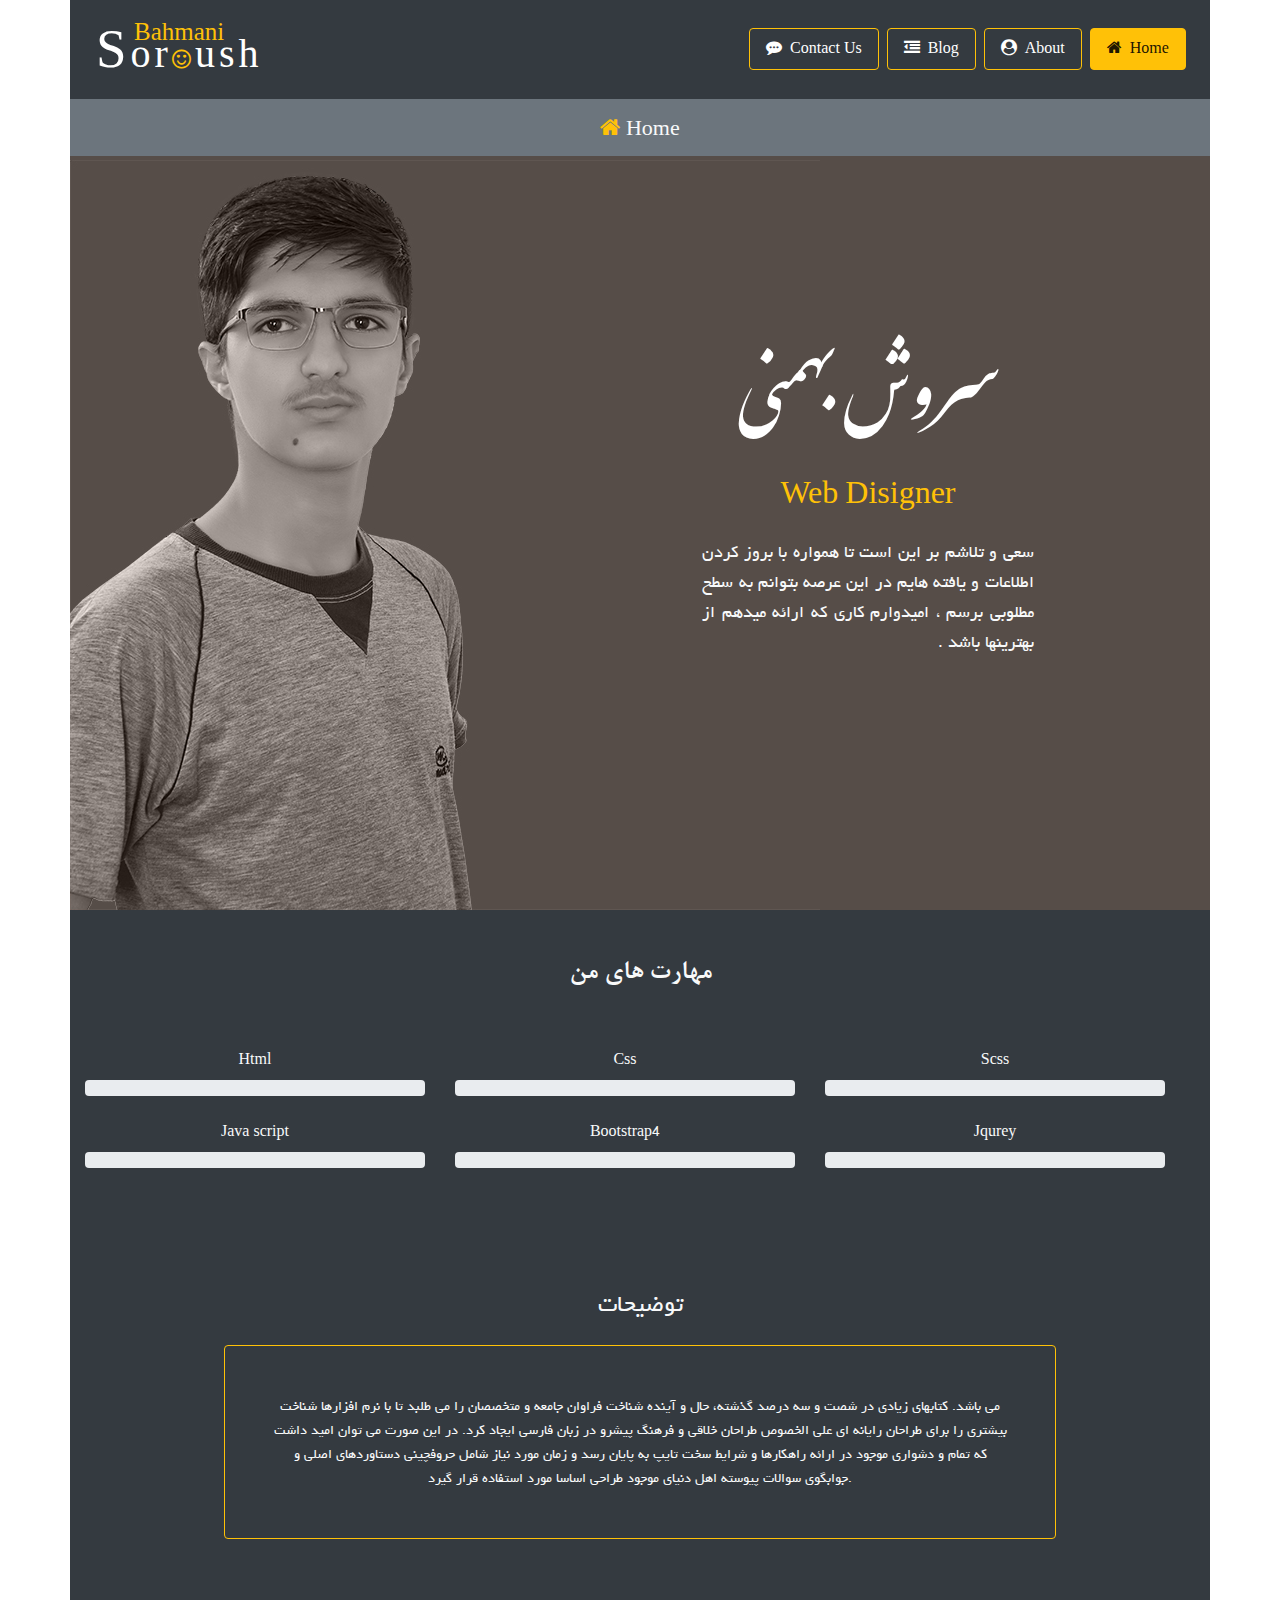
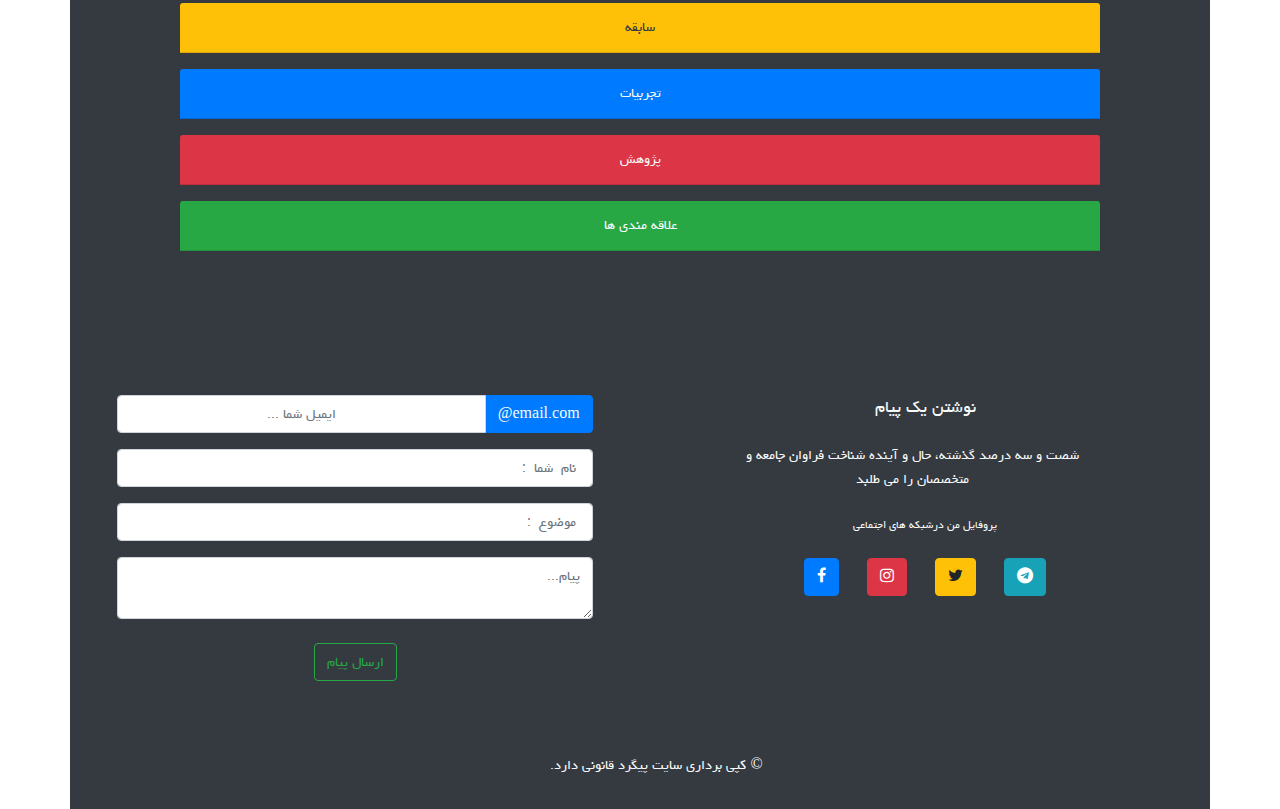
<file: index.html>
<!DOCTYPE html>
<html lang="en">

<head>
    <meta charset="UTF-8">
    <meta name="viewport" content="width=device-width, initial-scale=1.0">
    <meta http-equiv="X-UA-Compatible" content="ie=edge">
    <meta http-equiv="refresh" content="100">
    <link rel="stylesheet" href="css/bootstrap.css">
    <link rel="stylesheet" href="css/font-awesome.css">
    <link rel="stylesheet" href="css/style.css">
    <link rel="icon" href="img/home icon.jpg" type="image/x-icon">
    <script src="js/jquery-2.1.4.min.js"></script>
    <script src="js/style.js"></script>
    <script src="js/ajax.js"></script>
    <script src="js/bootstrap.bundle.min.js"></script>
    <script src="js/pepoper.js"></script>
    <title>خانه</title>
</head>

<body>
    <div class="container">

        <!-- ---- start-------- nav ------------- -->
        <div class=" navrow fixed-top ">
            <nav class="navbar navbar-expand-md bg-dark navbar-light">
                <button class="navbar-toggler bg-light ml-2 color-icon-hambarger" data-toggle="collapse" data-target="#soso1">
                        <span class="navbar-toggler-icon "></span>
                    </button>
                <span class="nav-icon">
                <span class="n-c-icon-8">Bahmani</span>
                <span class="n-c-icon-1">S</span>
                <span class="n-c-icon-2">o</span>
                <span class="n-c-icon-3">r</span>
                <span class="n-c-icon-4 fa fa-smile-o"></span>
                <span class="n-c-icon-5">u</span>
                <span class="n-c-icon-6">s</span>
                <span class="n-c-icon-7">h</span>
                </span>
                <div id="soso1" class="collapse navbar-collapse nav">
                    <ul class="navbar-nav nav-1 ">
                        <li class="nav-item mr-2"><a href="index.html" class="nav-link btn btn-outline-warning pr-3 pl-3  active">Home &nbsp;<i class="fa fa-home "></i></a></li>
                        <li class="nav-item mr-2"><a href="html/darbarh.html" class="nav-link btn btn-outline-warning text-white  pr-3 pl-3">About &nbsp;<i class="fa fa-user-circle"></i> </a></li>
                        <li class="nav-item mr-2"><a href="html/blog.html" class="nav-link btn btn-outline-warning text-white  pr-3 pl-3">Blog &nbsp;<i class="fa fa-dedent"></i></a></li>
                        <li class="nav-item mr-2"><a href="html/tamas.html" class="nav-link btn btn-outline-warning text-white  pr-3 pl-3">Contact Us &nbsp;<i class="fa fa-commenting"></i></a> </li>
                    </ul>
                </div>
            </nav>
            <ul class="breadcrumb justify-content-center bg-secondary rounded-0 breadcrumb1 ">
                <li class="breadcrumb-item"><a href="index.html" class="breadcrumb1-1 text-light">Home <i class="fa fa-home text-warning"></i></a></li>
            </ul>
        </div>

        <!-- ---- end-------- nav ------------- -->
        <!-- ---- start ------- text in header ----------- -->
        <div class="row header">
            <div class="col-lg-12 col-md-12 col-sm-12 header1">
                <div class=" header2">
                    <h1 class="text-center text-white">سروش بهمنی </h1>
                    <h3 class="text-center text-warning">Web Disigner</h3>
                    <p class="text-justify text-light">
                        سعی و تلاشم بر این است تا همواره با بروز کردن اطلاعات و یافته هایم در این عرصه بتوانم به سطح مطلوبی برسم ، امیدوارم کاری که ارائه میدهم از بهترینها باشد .
                    </p>
                </div>
            </div>
        </div>
        <!-- ---- end ------- text in header ----------- -->
        <!-- ---- start ---------- progress ------------ -->
        <div class="row bg-dark ">
            <h3 class="col-lg-12 col-md-12 col-sm-12 pt-5 pb-5 text-center text-light progress-header"> مهارت های من</h3>

            <div class="row col-lg-12 col-md-12 col-sm-12 pb-5 ">

                <div class=" col-lg-4 col-md-6 col-sm-12 pb-4">
                    <div class="text-center pb-2 text-light"> Html </div>
                    <div class="progress">
                        <div class="progress-bar progress-bar-striped bg-info" style="width: 0; color: black;  font-weight: bolder;font-size: 13px;" id="pp1"> 100%</div>
                    </div>
                </div>
                <div class=" col-lg-4 col-md-6 col-sm-12 pb-4">
                    <div class="text-center pb-2 text-light"> Css</div>
                    <div class="progress">
                        <div class="progress-bar progress-bar-striped progress-bar-animated bg-info" style="width: 0; color: black;  font-weight: bolder;font-size: 13px;" id="pp2"> 95%</div>
                    </div>
                </div>
                <div class="  col-lg-4 col-md-6 col-sm-12  pb-4">
                    <div class="text-center pb-2 text-light"> Scss </div>
                    <div class="progress">
                        <div class="progress-bar progress-bar-striped progress-bar-animated bg-info" style="width: 0; color: black;  font-weight: bolder;font-size: 13px;" id="pp3">90%</div>
                    </div>
                </div>
                <div class=" col-lg-4 col-md-6 col-sm-12  pb-4">
                    <div class="text-center pb-2 text-light"> Java script</div>
                    <div class="progress">
                        <div class="progress-bar progress-bar-striped progress-bar-animated bg-info" style="width: 0; color: black;  font-weight: bolder;font-size: 13px;" id="pp4"> 80%</div>
                    </div>
                </div>
                <div class=" col-lg-4 col-md-6 col-sm-12  pb-4">
                    <div class="text-center pb-2 text-light"> Bootstrap4 </div>
                    <div class="progress">
                        <div class="progress-bar progress-bar-striped bg-info " style="width: 0; color: black;  font-weight: bolder;font-size: 13px;" id="pp5"> 100%</div>
                    </div>
                </div>
                <div class=" col-lg-4 col-md-6 col-sm-12  pb-4">
                    <div class="text-center pb-2 text-light"> Jqurey </div>
                    <div class="progress">
                        <div class="progress-bar progress-bar-striped progress-bar-animated bg-info" style="width: 0; color: black;  font-weight: bolder;font-size: 13px;" id="pp6"> 60%</div>
                    </div>
                </div>
            </div>
        </div>
        <!-- ---- end ---------- progress ------------ -->

        <!-- ---- start ---------- content1 ------------ -->
        <div class="row bg-dark pb-5">
            <div class=" col-lg-12 col-md-12 col-sm-12 text-light">
                <h3 class=" text-center pt-5 pb-3"> توضیحات</h3>
                <p class="text-center pl-5 pr-5 pb-5 pt-5 border border-warning rounded w-75 mx-auto"> می باشد. کتابهای زیادی در شصت و سه درصد گذشته، حال و آینده شناخت فراوان جامعه و متخصصان را می طلبد تا با نرم افزارها شناخت بیشتری را برای طراحان رایانه ای علی الخصوص طراحان خلاقی و فرهنگ پیشرو در زبان فارسی ایجاد کرد. در این صورت می توان
                    امید داشت که تمام و دشواری موجود در ارائه راهکارها و شرایط سخت تایپ به پایان رسد و زمان مورد نیاز شامل حروفچینی دستاوردهای اصلی و جوابگوی سوالات پیوسته اهل دنیای موجود طراحی اساسا مورد استفاده قرار گیرد.
                </p>
            </div>
            <!-- ---- start----- content2 ------------ -->
            <div class="col-lg-10 col-md-12 col-sm-12 mx-auto mt-5">
                <div class="card-header bg-warning  mx-auto">
                    <a href="#s0" data-toggle="collapse" class="btn text-dark w-100"> سابقه </a>
                </div>
                <div class="collapse  mx-auto w-100" id="s0">
                    <div class="card-body bg-light ">
                        می باشد. کتابهای زیادی در شصت و سه درصد گذشته، حال و آینده شناخت فراوان جامعه و متخصصان را می طلبد تا با نرم افزارها شناخت بیشتری را برای طراحان رایانه ای علی الخصوص طراحان خلاقی و فرهنگ پیشرو در زبان فارسی ایجاد کرد. در این صورت می توان امید داشت که
                        تمام و دشواری موجود در ارائه راهکارها و شرایط سخت تایپ به پایان رسد و زمان مورد نیاز شامل حروفچینی دستاوردهای اصلی و جوابگوی سوالات پیوسته اهل دنیای موجود طراحی اساسا مورد استفاده قرار گیرد. </div>
                </div>
            </div>
            <div class="col-lg-10 col-md-12 col-sm-12 mx-auto mt-3">
                <div class="card-header bg-primary mx-auto">
                    <a href="#s1" data-toggle="collapse" class="btn text-light w-100"> تجربیات </a>
                </div>
                <div class="collapse  mx-auto w-100" id="s1">
                    <div class="card-body bg-light ">
                        می باشد. کتابهای زیادی در شصت و سه درصد گذشته، حال و آینده شناخت فراوان جامعه و متخصصان را می طلبد تا با نرم افزارها شناخت بیشتری را برای طراحان رایانه ای علی الخصوص طراحان خلاقی و فرهنگ پیشرو در زبان فارسی ایجاد کرد. در این صورت می توان امید داشت که
                        تمام و دشواری موجود در ارائه راهکارها و شرایط سخت تایپ به پایان رسد و زمان مورد نیاز شامل حروفچینی دستاوردهای اصلی و جوابگوی سوالات پیوسته اهل دنیای موجود طراحی اساسا مورد استفاده قرار گیرد. </div>
                </div>
            </div>
            <div class="col-lg-10 col-md-12 col-sm-12  mx-auto mt-3">
                <div class="card-header bg-danger mx-auto">
                    <a href="#s2" data-toggle="collapse" class="btn text-light w-100"> پژوهش </a>
                </div>
                <div class="collapse mx-auto w-100" id="s2">
                    <div class="card-body bg-light ">
                        می باشد. کتابهای زیادی در شصت و سه درصد گذشته، حال و آینده شناخت فراوان جامعه و متخصصان را می طلبد تا با نرم افزارها شناخت بیشتری را برای طراحان رایانه ای علی الخصوص طراحان خلاقی و فرهنگ پیشرو در زبان فارسی ایجاد کرد. در این صورت می توان امید داشت که
                        تمام و دشواری موجود در ارائه راهکارها و شرایط سخت تایپ به پایان رسد و زمان مورد نیاز شامل حروفچینی دستاوردهای اصلی و جوابگوی سوالات پیوسته اهل دنیای موجود طراحی اساسا مورد استفاده قرار گیرد. </div>
                </div>
            </div>
            <div class="col-lg-10 col-md-12 col-sm-12 mx-auto mt-3">
                <div class="card-header bg-success mx-auto">
                    <a href="#s3" data-toggle="collapse" class="btn text-light w-100"> علاقه مندی ها </a>
                </div>
                <div class="collapse  mx-auto w-100" id="s3">
                    <div class="card-body bg-light ">
                        می باشد. کتابهای زیادی در شصت و سه درصد گذشته، حال و آینده شناخت فراوان جامعه و متخصصان را می طلبد تا با نرم افزارها شناخت بیشتری را برای طراحان رایانه ای علی الخصوص طراحان خلاقی و فرهنگ پیشرو در زبان فارسی ایجاد کرد. در این صورت می توان امید داشت که
                        تمام و دشواری موجود در ارائه راهکارها و شرایط سخت تایپ به پایان رسد و زمان مورد نیاز شامل حروفچینی دستاوردهای اصلی و جوابگوی سوالات پیوسته اهل دنیای موجود طراحی اساسا مورد استفاده قرار گیرد. </div>
                </div>
            </div>
        </div>
        <!-- ---- start----- content2 ------------ -->
        <!-- ---- start ------------ footer -------------- -->
        <div class="row text-light ">
            <div class="col-lg-6 col-md-6 col-sm-12 content4-box1 pt-5 bg-dark mx-auto">
                <form class=" pt-5 pb-5">
                    <div class="form pb-3">
                        <div class="input-group mb-3">
                            <input type="text" class="form-control text-center" placeholder=" ... ایمیل شما ">
                            <div class="input-group-append">
                                <span class="input-group-text bg-primary border-primary text-light">@email.com</span>
                            </div>
                        </div>
                        <input type="text" class="form-control text-right mb-3 " placeholder=" :  نام  شما ">
                        <input type="text" class="form-control text-right " placeholder=" :  موضوع ">
                    </div>
                    <div class="form">
                        <textarea class="form-control text-right " placeholder=" ...پیام"></textarea>
                    </div>
                    <button class="btn btn-outline-success d-block mx-auto mt-4 mb-4">ارسال پیام</button>
                </form>
            </div>

            <!-- ----end---------- footer---------------- -->
            <div class="col-lg-6 col-md-6 col-sm-12 content4-box2 bg-dark pt-5">
                <h5 class="text-center  pt-5 ">نوشتن یک پیام </h5>
                <p class="col-10 text-center ml-3 pl-lg-5  pt-3">
                    شصت و سه درصد گذشته، حال و آینده شناخت فراوان جامعه و متخصصان را می طلبد
                </p>
                <p class="small text-center pt-2">پروفایل من درشبکه های اجتماعی</p>
                <div class="d-flex justify-content-around w-50 mx-auto mt-4 mb-5">
                    <button class="btn btn-primary "><i class="fa fa-facebook"></i></button>
                    <button class="btn btn-danger "><i class="fa fa-instagram"></i></button>
                    <button class="btn btn-warning "><i class="fa fa-twitter"></i></button>
                    <button class="btn btn-info "><i class="fa fa-telegram"></i></button>
                </div>
            </div>
        </div>
        <!-- ---- end ------------ footer -------------- -->
        <!-- ---- start ------------ footer -------------- -->
        <div class="row bg-dark text-light footer">
            <p class=" col-lg-12 col-md-12 col-sm-12 pb-3 pl-5  text-center"> &copy; کپی برداری سایت پیگرد قانونی دارد.</p>
        </div>
        <!-- ---- end ------------ footer -------------- -->
    </div>
</body>

</html>
</file>
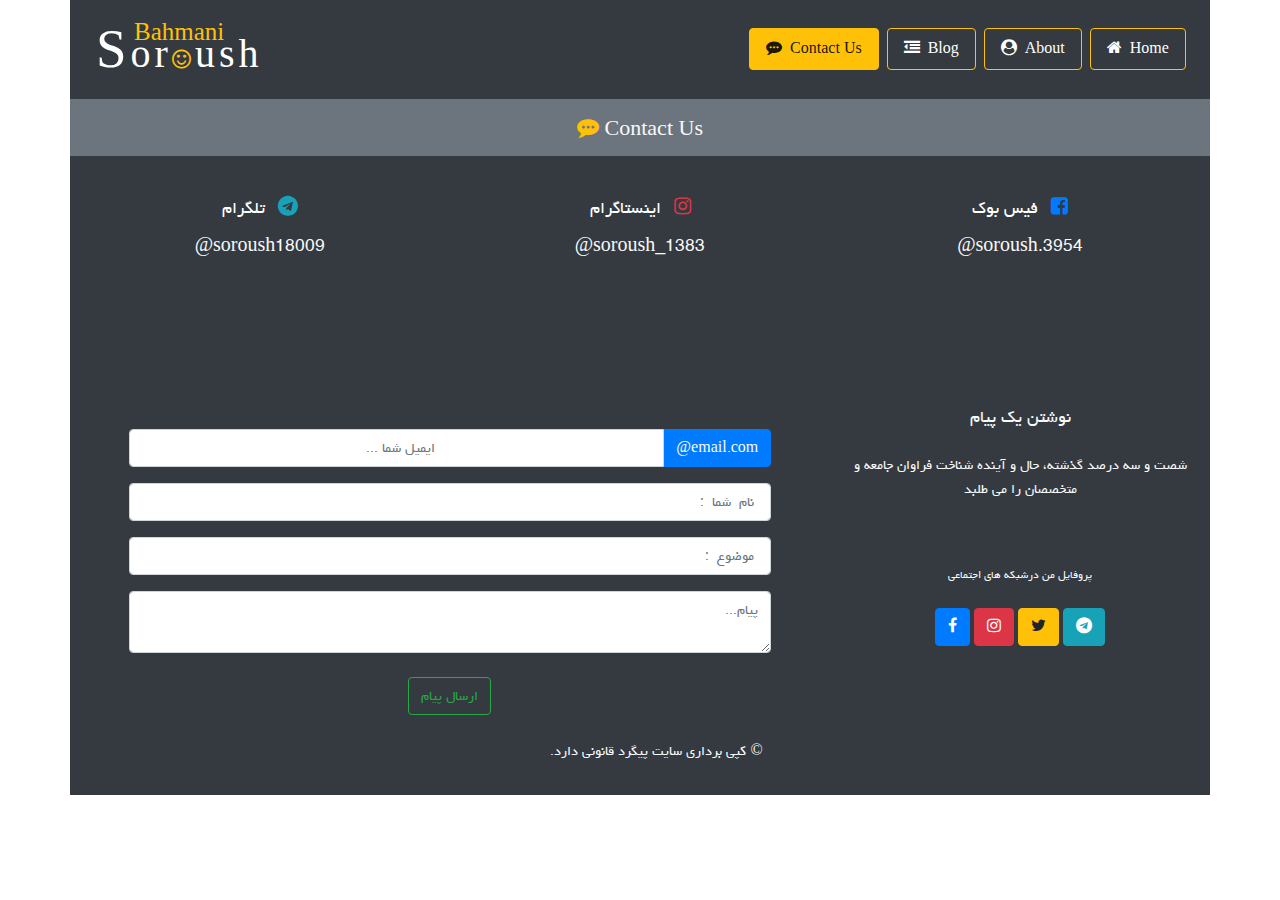
<file: html/tamas.html>
<!DOCTYPE html>
<html lang="en">

<head>
    <meta charset="UTF-8">
    <meta name="viewport" content="width=device-width, initial-scale=1.0">
    <meta http-equiv="X-UA-Compatible" content="ie=edge">
    <!-- <meta http-equiv="refresh" content="1"> -->
    <link rel="stylesheet" href="../css/bootstrap.css">
    <link rel="stylesheet" href="../css/font-awesome.css">
    <link rel="stylesheet" href="../css/style.css">
    <link rel="icon" href="../img/contact-us.png" type="image/x-icon">
    <script src="../js/ajax.js"></script>
    <script src="../js/bootstrap.bundle.min.js"></script>
    <script src="../js/pepoper.js"></script>
    <title>تماس با ما</title>
</head>

<body>
    <div class="container">
        <!-- ---- start-------- nav ------------- -->
        <div class=" navrow fixed-top ">
            <nav class="navbar navbar-expand-md bg-dark navbar-light">
                <button class="navbar-toggler bg-light ml-2 color-icon-hambarger" data-toggle="collapse" data-target="#soso1">
                    <span class="navbar-toggler-icon "></span>
                </button>
                <span class="nav-icon">
                        <span class="n-c-icon-8">Bahmani</span>
                <span class="n-c-icon-1">S</span>
                <span class="n-c-icon-2">o</span>
                <span class="n-c-icon-3">r</span>
                <span class="n-c-icon-4 fa fa-smile-o"></span>
                <span class="n-c-icon-5">u</span>
                <span class="n-c-icon-6">s</span>
                <span class="n-c-icon-7">h</span>
                </span>
                <div id="soso1" class="collapse navbar-collapse nav">
                    <ul class="navbar-nav nav-1 ">
                        <li class="nav-item mr-2"><a href="../index.html" class="nav-link btn btn-outline-warning text-white  pr-3 pl-3">Home &nbsp;<i class="fa fa-home"></i> </a></li>
                        <li class="nav-item mr-2"><a href="darbarh.html" class="nav-link btn btn-outline-warning text-white  pr-3 pl-3">About &nbsp;<i class="fa fa-user-circle"></i> </a></li>
                        <li class="nav-item mr-2"><a href="blog.html" class="nav-link btn btn-outline-warning text-white  pr-3 pl-3">Blog &nbsp;<i class="fa fa-dedent"></i></a></li>
                        <li class="nav-item mr-2"><a href="tamas.html" class="nav-link btn btn-outline-warning  pr-3 pl-3 active">Contact Us &nbsp;<i class="fa fa-commenting"></i></a> </li>
                    </ul>
                </div>
            </nav>
            <ul class="breadcrumb justify-content-center bg-secondary rounded-0 breadcrumb1 ">
                <li class="breadcrumb-item"><a href="tamas.html" class="breadcrumb1-1 text-light">Contact Us <i class="fa fa-commenting text-warning"></i></a></li>
            </ul>
        </div>

        <!-- ---- end-------- nav ------------- -->
        <!-- ---- start-------- t-wrapper ------------- -->
        <div class="row t-content1-3 bg-dark  pb-5">
            <!-- <div class="col-lg-12 col-md-12 col-sm-12 t-content1">
                <div class="fluid-wrapper">
                    -- <iframe src="https://www.google/google.map.com" frameborder="0" width="640" height="480"></iframe> 
                </div>
            </div> -->

            <div class="col-lg-4 col-md-4 col-sm-12 col-12 text-center pt-5 pb-2 ">
                <span class="pr-2">تلگرام </span>
                <a href="#"><i class="fa fa-telegram text-info"></i></a>
                <p class="pt-2">
                    <a href="https://t.ms/sijy18009" class="text-light"> @soroush18009</a>
                </p>
            </div>

            <div class="col-lg-4 col-md-4 col-sm-12 col-12  text-center pt-5 pb-2 ">
                <span class="pr-2">اینستاگرام </span>
                <a href="#"><i class="fa fa-instagram text-danger"></i></a>
                <p class="pt-2">
                    <a href="#" class="text-light"> @soroush_1383</a>
                </p>
            </div>
            <div class="col-lg-4 col-md-4 col-sm-12 col-12 text-center pt-5 pb-2 ">
                <span class="pr-2">فیس بوک </span>
                <a href="#"><i class="fa fa-facebook-square text-primary"></i></a>
                <p class="pt-2">
                    <a href="https://www.facebook.com/soroush.soroush.3954" class="text-light"> @soroush.3954</a>
                </p>
            </div>
        </div>
        <!-- ---- end---------- t-wrapper ------------- -->
        <!-- ---- start ------------ content4 -------------- -->
        <div class="row text-light ">
            <div class="col-lg-8 col-md-8 col-sm-12 content4-box1 pt-5 bg-dark">
                <form class="pt-5">
                    <div class="form pb-3">
                        <div class="input-group mb-3">
                            <input type="text" class="form-control text-center" placeholder="   ... ایمیل شما ">
                            <div class="input-group-append">
                                <span class="input-group-text bg-primary border-primary text-light">@email.com</span>
                            </div>
                        </div>
                        <input type="text" class="form-control text-right mb-3 " placeholder=" :  نام  شما ">
                        <input type="text" class="form-control text-right " placeholder=" :  موضوع ">
                    </div>
                    <div class="form">
                        <textarea class="form-control text-right " placeholder=" ...پیام"></textarea>
                    </div>
                    <button class="btn btn-outline-success d-block mx-auto mt-4 mb-4">ارسال پیام</button>
                </form>
            </div>
            <!-- -------------- content4-box---------------- -->
            <div class="col-lg-4 col-md-4 col-sm-12 content4-box2 bg-dark pt-5">
                <h5 class="text-center  pt-4 ">نوشتن یک پیام </h5>
                <p class="text-center  pt-3">
                    شصت و سه درصد گذشته، حال و آینده شناخت فراوان جامعه و متخصصان را می طلبد
                </p>
                <p class="small text-center  pt-5">پروفایل من درشبکه های اجتماعی</p>
                <div class="d-flex justify-content-around w-50 mx-auto mt-4 mb-5">
                    <a class="btn btn-primary" href="https://www.facebook.com/soroush.soroush.3954"><i class="fa fa-facebook"></i></a>
                    <a class="btn btn-danger" href="https://www.instagram.login/"><i class="fa fa-instagram"></i></a>
                    <a class="btn btn-warning" href="https://wwww.twitter.login/"><i class="fa fa-twitter" ></i></a>
                    <a class="btn btn-info" href="https://t.ms/sijy18009"><i class="fa fa-telegram"></i></a>
                </div>
            </div>
        </div>
        <!-- ---- end ------------ content4 -------------- -->

        <!-- ---- start ------------ footer -------------- -->
        <div class="row bg-dark text-light footer">
            <p class=" col-lg-12 col-md-12 col-sm-12 pb-3 pl-5  text-center"> &copy; کپی برداری سایت پیگرد قانونی دارد.</p>
        </div>
        <!-- ---- end ------------ footer -------------- -->
    </div>
</file>
<file: css/style.css>
*{padding:0;margin:0}@font-face{font-family:'Font-Site';src:url("../fonts/font/Yekan.eot") format("embedded-opentype"),url("../fonts/font/Yekan.svg") format("svg"),url("../fonts/font/Yekan.ttf") format("truetype"),url("../fonts/font/Yekan.woff") format("woff")}@font-face{font-family:'Font-ns1';src:url("../fonts/font/IRAN-NASTALIQ.TTF") format("truetype")}@font-face{font-family:'Font-ns2';src:url("../fonts/font/IranNastaliq2.ttf") format("truetype")}@font-face{font-family:'Font-text';src:url("../fonts/font/BNAZANB.TTF") format("truetype")}@font-face{font-family:'Font-gg';src:url("../fonts/font/B Nazanin Bold.ttf") format("truetype")}@media (max-width: 767px){.nav{-webkit-box-pack:start !important;-ms-flex-pack:start !important;justify-content:flex-start !important}.nav .nav-1{margin-top:10px;width:320px !important}.nav .nav-1 .nav-item{text-align:center;border-left:none !important}.nav .nav-1 .nav-item:hover{background-color:#cecbcb}.header2{left:0 !important;top:370px !important}.header2 p{width:60% !important;margin:0 auto;padding-right:10px !important;padding-left:10px !important}.header2 h3{margin:10px auto !important;padding:0 20px !important}}@media (max-width: 600px){.header2{left:0 !important;top:370px !important}.header2 p{width:80% !important;margin:0 auto;padding-right:10px !important;padding-left:10px !important}.header2 h3{margin:0 auto !important;padding:0 20px !important}.b-content-img{margin-top:80px !important;margin-bottom:80px !important}}@media (max-width: 750px){.header2{left:0 !important;top:370px !important}.header2 p{width:70% !important;margin:0 auto;padding-right:10px !important;padding-left:10px !important}.header2 h3{margin:0 auto !important;padding:0 20px !important}.b-content-img{margin-top:80px !important;margin-bottom:80px !important}}@media (max-width: 500px){.nav-icon{margin:0 10px !important}.header2{left:0 !important;top:370px !important}.header2 p{width:90% !important;margin:0 auto;padding-right:10px !important;padding-left:10px !important}.header2 h3{margin:10px auto !important;padding:0 20px !important}.b-content-img{margin-top:80px !important;margin-bottom:80px !important}}@media (max-width: 766px){.b-content-img{margin-top:80px !important;margin-bottom:80px !important}}@media (min-width: 576px){.navrow{max-width:540px}form{margin:20 0 !important}}@media (min-width: 768px){.navrow{max-width:720px}}@media (min-width: 992px){.navrow{max-width:960px}}@media (min-width: 1200px){.navrow{max-width:1140px}}.t-header-title{margin-top:150px}.t-header-title p{border-radius:7px}.slidw{margin:0px auto;margin-top:-7px}.title-number{font-size:100px;-webkit-user-select:none;-moz-user-select:none;-ms-user-select:none;user-select:none}.d-imge{-webkit-user-select:none;-moz-user-select:none;-ms-user-select:none;user-select:none}.d-imge img{height:300px}.d-content-text1 p{border-radius:7px;direction:rtl}.b-content1{width:100%;margin-top:150px;margin-bottom:50px;display:-webkit-box;display:-ms-flexbox;display:flex;direction:rtl}.b-content1 .b-content-img{-ms-flex-item-align:center;-ms-grid-row-align:center;align-self:center}.b-content1 .b-content-img img{margin-left:38px;-webkit-box-shadow:1px 1px 5px 1px white;box-shadow:1px 1px 5px 1px white;padding:10px}.b-content2{width:100%;margin-bottom:50px;display:-webkit-box;display:-ms-flexbox;display:flex;direction:rtl}.b-content2 .b-content-img{-ms-flex-item-align:center;-ms-grid-row-align:center;align-self:center}.b-content2 .b-content-img img{margin-left:38px;-webkit-box-shadow:1px 1px 5px 1px white;box-shadow:1px 1px 5px 1px white;padding:10px}.t-content1-3{margin-top:145px !important;direction:ltr !important}.t-content1-3 p,.t-content1-3 span{font-size:20px;color:#fff}.t-content1-3 span{-webkit-user-select:none;-moz-user-select:none;-ms-user-select:none;user-select:none}.t-content1-3 i{font-size:20px;color:#000}body{font-family:Font-site}.navrow{width:100%;padding-right:-15px;padding-left:-15px;margin-right:auto;margin-left:auto}.color-icon-hambarger{background-color:#ffc107 !important}.color-icon-hambarger:hover{background-color:#ffc107 !important;opacity:0.2 !important}@-webkit-keyframes rotate1{0%{-webkit-transform:rotatey(0);transform:rotatey(0)}10%{-webkit-transform:rotatey(0);transform:rotatey(0)}20%{-webkit-transform:rotatey(0);transform:rotatey(0)}30%{-webkit-transform:rotatex(720deg);transform:rotatex(720deg)}50%{-webkit-transform:rotatex(0);transform:rotatex(0)}79%{-webkit-transform:rotatez(5deg);transform:rotatez(5deg)}80%{-webkit-transform:rotatez(-5deg);transform:rotatez(-5deg)}81%{-webkit-transform:rotatez(3deg);transform:rotatez(3deg)}82%{-webkit-transform:rotatez(-3deg);transform:rotatez(-3deg)}83%{-webkit-transform:rotatez(2deg);transform:rotatez(2deg)}84%{-webkit-transform:rotatez(-2deg);transform:rotatez(-2deg)}100%{-webkit-transform:rotatey(0);transform:rotatey(0)}}@keyframes rotate1{0%{-webkit-transform:rotatey(0);transform:rotatey(0)}10%{-webkit-transform:rotatey(0);transform:rotatey(0)}20%{-webkit-transform:rotatey(0);transform:rotatey(0)}30%{-webkit-transform:rotatex(720deg);transform:rotatex(720deg)}50%{-webkit-transform:rotatex(0);transform:rotatex(0)}79%{-webkit-transform:rotatez(5deg);transform:rotatez(5deg)}80%{-webkit-transform:rotatez(-5deg);transform:rotatez(-5deg)}81%{-webkit-transform:rotatez(3deg);transform:rotatez(3deg)}82%{-webkit-transform:rotatez(-3deg);transform:rotatez(-3deg)}83%{-webkit-transform:rotatez(2deg);transform:rotatez(2deg)}84%{-webkit-transform:rotatez(-2deg);transform:rotatez(-2deg)}100%{-webkit-transform:rotatey(0);transform:rotatey(0)}}.nav{display:-webkit-box;display:-ms-flexbox;display:flex;-webkit-box-pack:end;-ms-flex-pack:end;justify-content:flex-end;-webkit-user-select:none;-moz-user-select:none;-ms-user-select:none;user-select:none}.nav .nav-1{direction:rtl;width:445px;-webkit-box-pack:center;-ms-flex-pack:center;justify-content:center}.nav .nav-1 a:hover{color:black !important}.nav-icon{-webkit-user-select:none;-moz-user-select:none;-ms-user-select:none;user-select:none;margin-left:10px;font-family:serif;position:relative}.nav-icon .n-c-icon-1{font-size:55px;color:#fff}.nav-icon .n-c-icon-7,.nav-icon .n-c-icon-6,.nav-icon .n-c-icon-2,.nav-icon .n-c-icon-3,.nav-icon .n-c-icon-5{color:#fff;font-size:40px}.nav-icon .n-c-icon-4{color:#ffc107;font-size:22px}.nav-icon .n-c-icon-8{position:absolute;left:38px;top:5px;font-size:25px;color:#ffc107;-webkit-animation-name:rotate1;animation-name:rotate1;-webkit-animation-duration:17s;animation-duration:17s;-webkit-animation-iteration-count:infinite;animation-iteration-count:infinite;-webkit-animation-fill-mode:backwards;animation-fill-mode:backwards}.breadcrumb1{width:100%;-webkit-user-select:none;-moz-user-select:none;-ms-user-select:none;user-select:none;font-family:Font-nav !important;direction:rtl}.breadcrumb1 .breadcrumb1-1{font-size:22px}.breadcrumb1 .breadcrumb1-1:hover{text-decoration:none}.header{background-color:#564d48;overflow:hidden;direction:rtl}.header1{margin-top:160px;background:url("../img/ab.jpg");height:750px;background-repeat:no-repeat;background-color:#564d48}.header2{margin-top:90px;position:absolute;left:40%;top:15%;padding:0 10px;color:white}.header2 p{margin:10px auto;width:80%;padding:0 100px;font-family:Font-Site;font-size:20px}.header2 h1{font-family:Font-ns2;-webkit-user-select:none;-moz-user-select:none;-ms-user-select:none;user-select:none;font-size:80px}.header2 h3{margin:20px auto;width:80%;padding:0 100px;font-family:Font-text;font-size:32px}.card-header{height:50px !important;text-align:center;padding:5px !important}.content3-boxs{display:-ms-grid;display:grid;-ms-grid-columns:22% 23% 1fr 23% 22%;grid-template-columns:22% 23% 1fr 23% 22%;-ms-grid-rows:220px 500px !important;grid-template-rows:220px 500px !important;margin-right:-15px;margin-left:-15px}.content3-box1{-ms-grid-column:1 !important;-ms-grid-column-span:4 !important;grid-column:1/5 !important;-ms-grid-row:1 !important;-ms-grid-row-span:2 !important;grid-row:1/3 !important}.content3-box2{-ms-grid-column:1 !important;-ms-grid-column-span:4 !important;grid-column:1/5 !important;-ms-grid-row:2 !important;-ms-grid-row-span:1 !important;grid-row:2/3 !important}.content3-box1-1{margin-top:100px}.progress-header{font-family:Font-gg}form{width:88%;margin:0 auto}.cont-5{background-color:#849974}[class*="cont-"]{direction:rtl}.footer{direction:rtl}
/*# sourceMappingURL=style.css.map */
</file>
